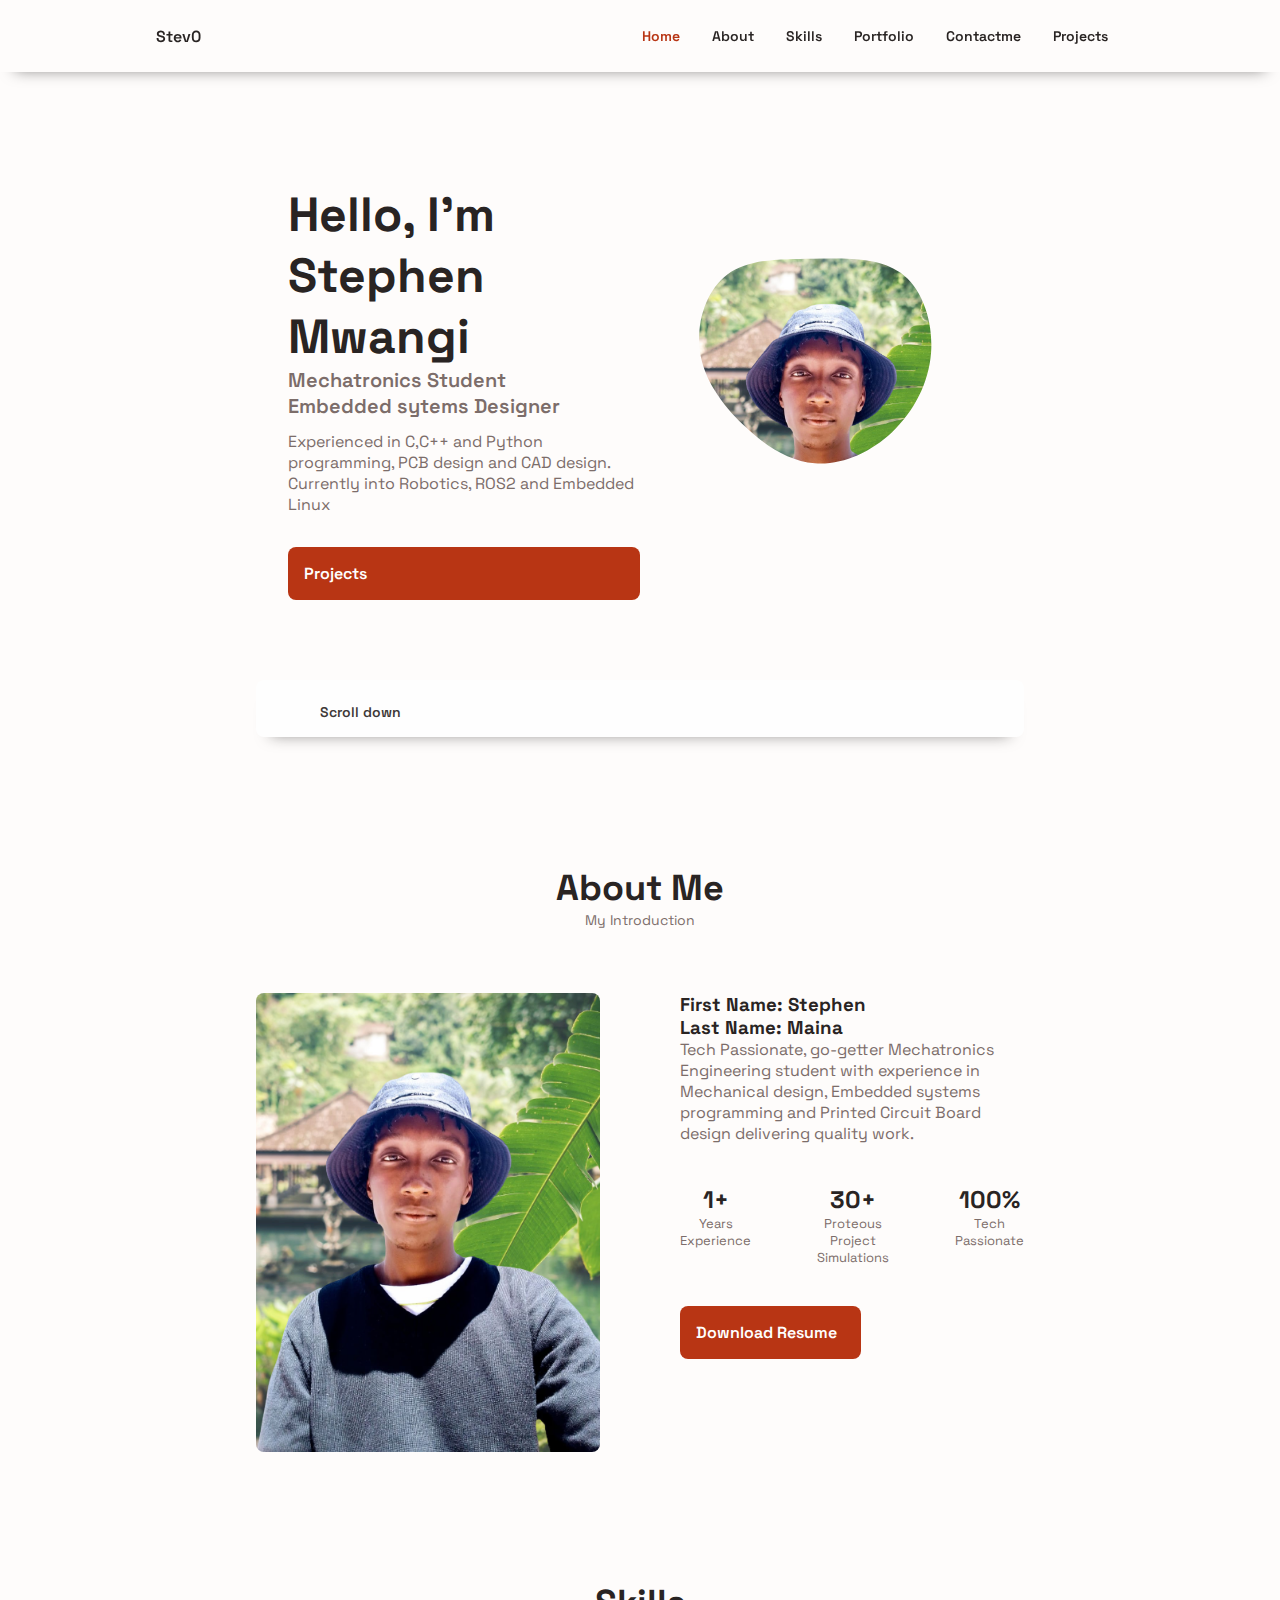
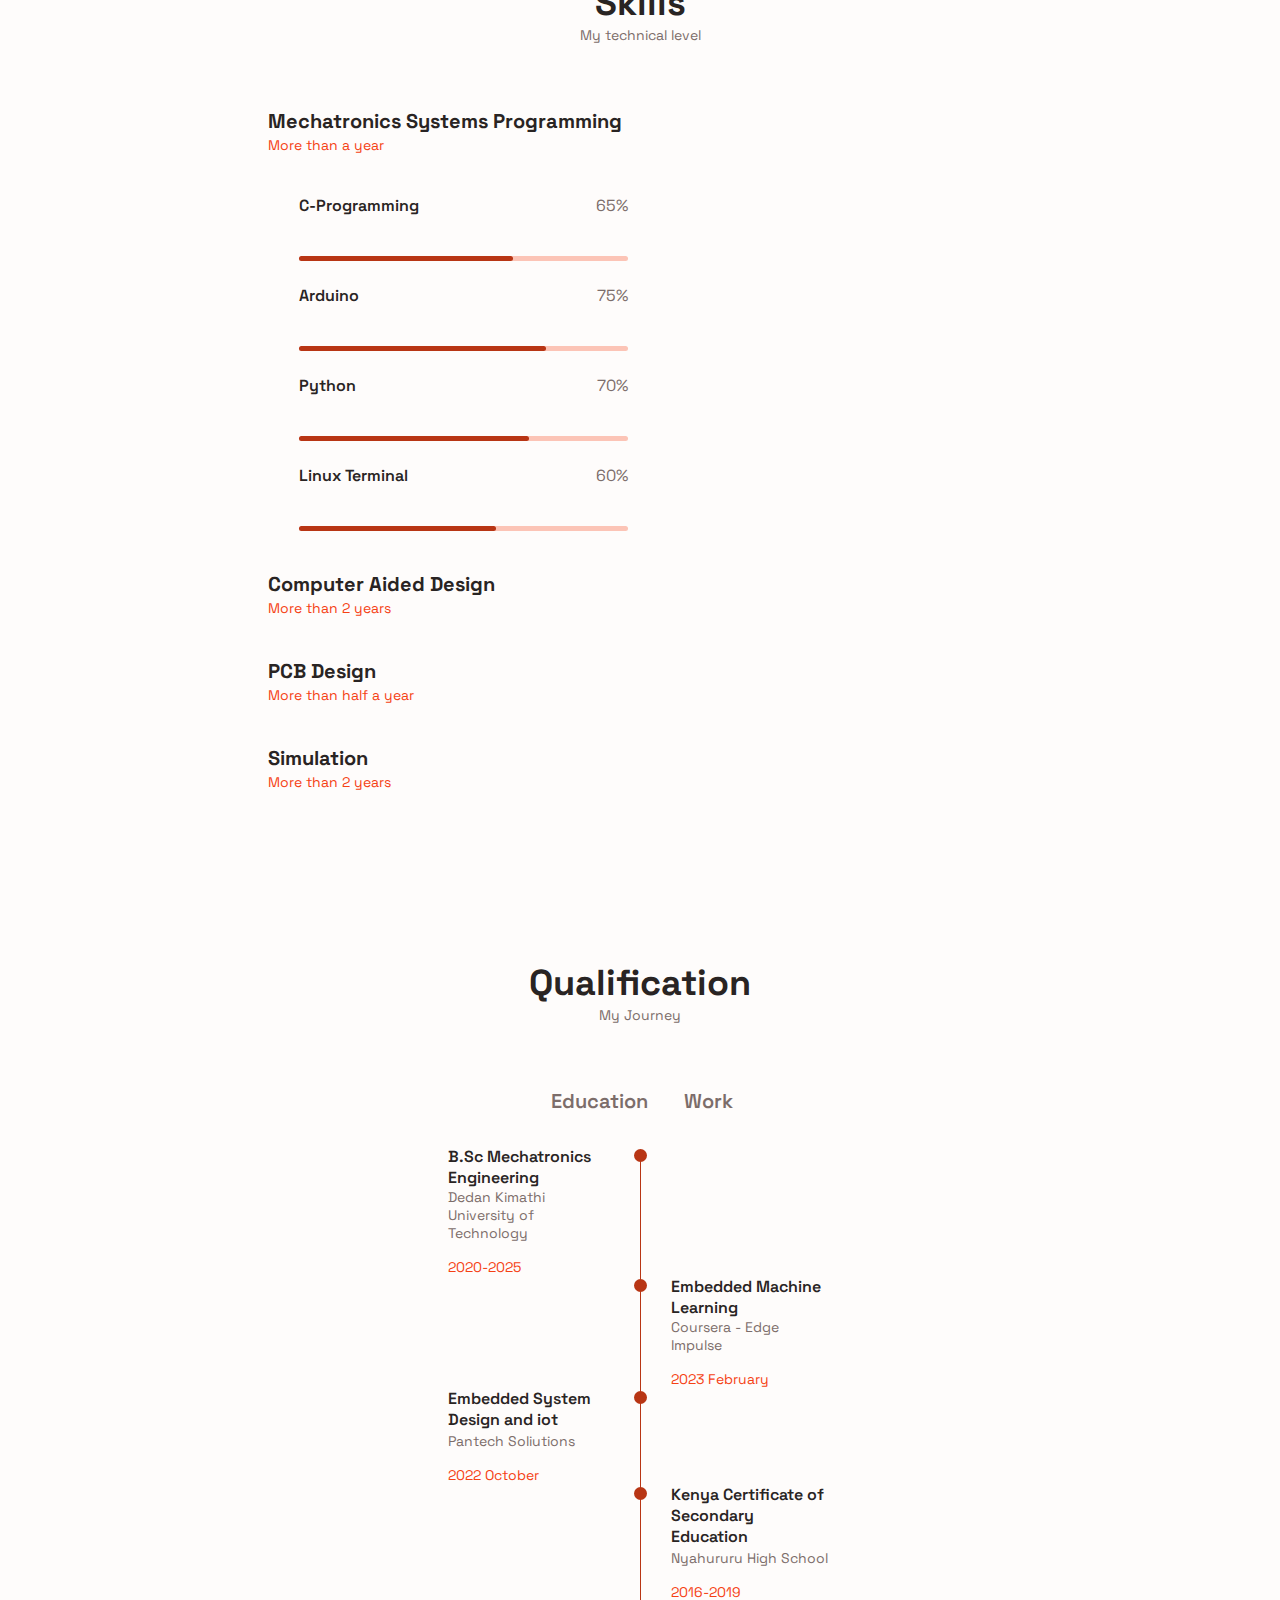
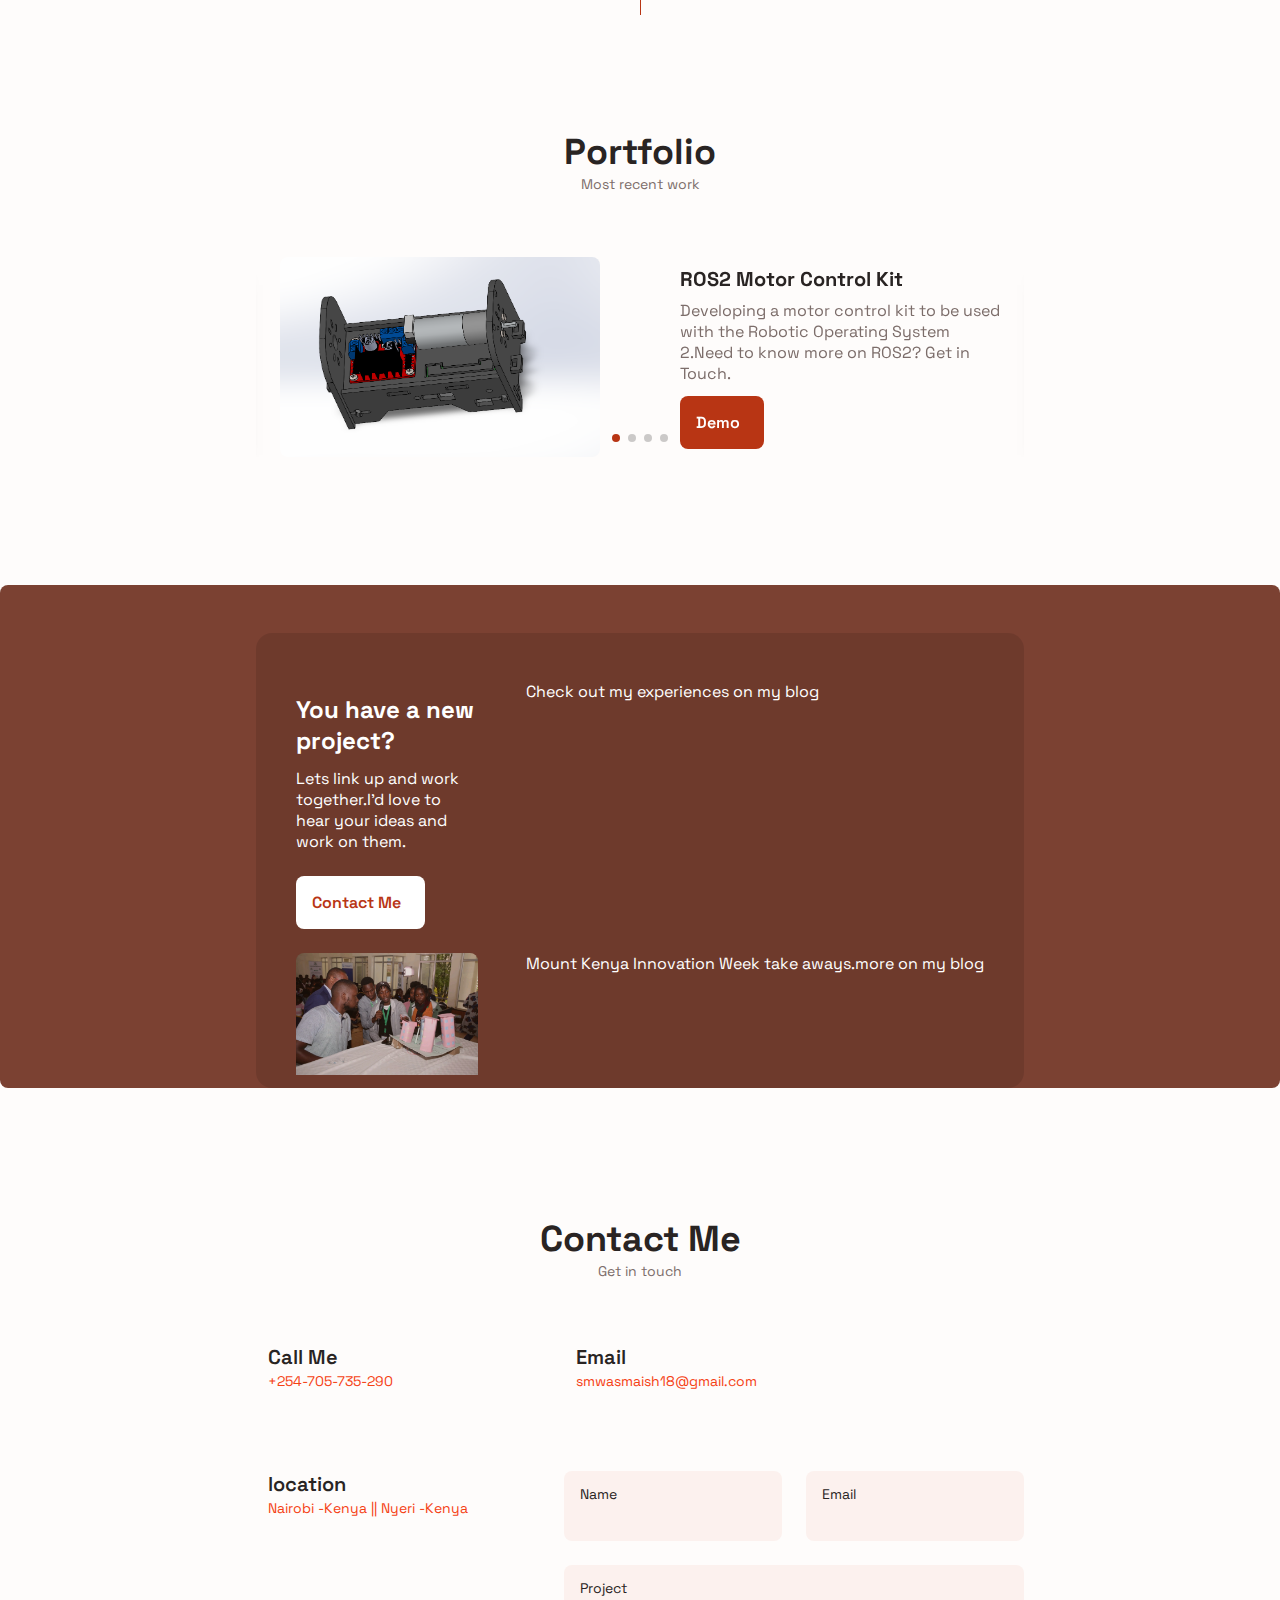
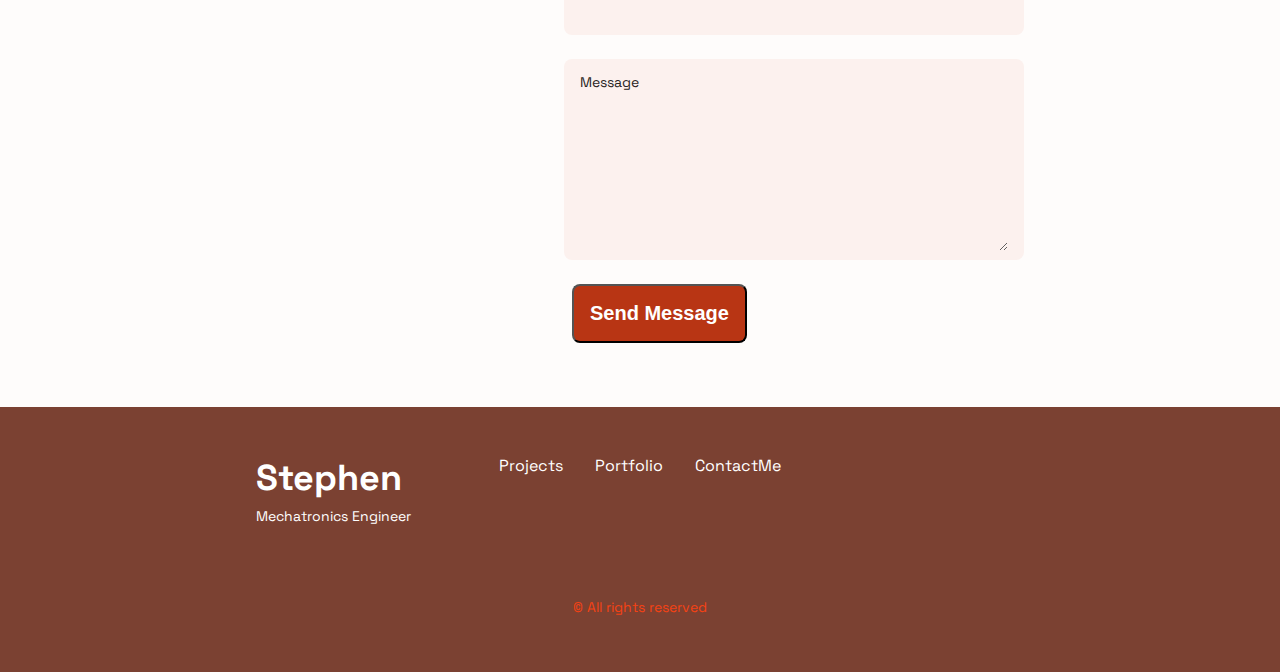
<file: index.html>
<!DOCTYPE html>
<html lang="en" dir="ltr">
  <head>

    <meta charset="utf-8" name="viewport" content="width=device-width, initial-scale=1.0">

    <link rel="stylesheet" href="https://unicons.iconscout.com/release/v4.0.0/css/line.css">

    <link rel="stylesheet" href="swiper-bundle.min.css">
    <link rel="stylesheet" href="style.css">

    <title>Stephen Mwangi's Portfolio</title>
  </head>
  <body>
    <!--==================== HEADER ====================-->
        <header class="header" id="header">

<nav class="nav container">
  <a href="#" class="nav_logo">Stev0<i class="uil uil-circuit "></i></a>
  <div class="nav_menu" id="nav_menu">
<ul class="nav_list grid">
<li class="nav_item"><a href="#home" class="nav_link active-link "><i class="uil uil-estate nav_icon "></i>Home</a></li>
<li class="nav_item"><a href="#about" class="nav_link"><i class="uil uil-user-circle nav_icon"></i>About</a></li>
<li class="nav_item"><a href="#skills" class="nav_link"><i class="uil uil-file-alt nav_icon"></i>Skills</a></li>
<li class="nav_item"><a href="#portfolio" class="nav_link"><i class="uil uil-scenery nav_icon"></i>Portfolio</a></li>
<li class="nav_item"><a href="#contactme" class="nav_link"><i class="uil uil-chat nav_icon"></i>Contactme</a></li>
<li class="nav_item"><a href="Blog.html" class="nav_link"><i class="uil uil-document-layout-center nav_icon"></i>Projects</a></li>
</ul>
<i class="uil uil-multiply nav_close" id="nav_close"></i>
   </div>
<div class="nav_btns">
<!--==================== theme change button ====================-->
<i class="uil uil-moon change-theme" id="theme-button"></i>

  <div class="nav_toggle" id="nav_toggle"><i class="uil uil-apps"></i></div></div>

</nav>
        </header>

        <!--==================== MAIN ====================-->
        <main class="main">
            <!--==================== HOME ====================-->
            <section class="home section" id="home">
<div class="home__container container grid">
<div class="home__content grid">
<div class="social__grid">
  <a href="https://www.linkedin.com/in/stephen-maina-22587a23b" class="home__social-icon" target="_blank"><i class="uil uil-linkedin-alt"></i></a>
  <a href="https://github.com/Stevemwa" class="home__social-icon" target="_blank"><i class="uil uil-github-alt"></i></a>
  <a href="https://wa.me/message/TF2RKOUZ6QI6A1" class="home__social-icon" target="_blank"><i class="uil uil-whatsapp"></i></a>
</div>
<div class="home__img">
  <svg viewBox="0 0 250 250" xmlns="http://www.w3.org/2000/svg">
    <defs>
      <clipPath id="user-space" clipPathUnits="userSpaceOnUse">
<path fill="#2fbca9" d="M62.4,-58.2C78,-46.9,85.6,-23.4,84,-1.6C82.4,20.3,71.6,40.5,56.1,55.1C40.5,69.6,20.3,78.5,1.4,77C-17.4,75.6,-34.8,63.9,-49.8,49.4C-64.8,34.8,-77.5,17.4,-80.2,-2.7C-82.9,-22.9,-75.7,-45.7,-60.7,-57C-45.7,-68.3,-22.9,-68,0.3,-68.3C23.4,-68.6,46.9,-69.4,62.4,-58.2Z" transform="translate(100 100)"
      </clipPath>
    </defs>

    <image width="100%" height="100%" x=12 y=18 class="home__blob-img"preserveAspectRatio="xMinYMin slice" xlink:href="img\Homedp.png" clip-path="url(#user-space)"/>
  </svg>
</div>
<div class="home__data">
  <h1 class="home__title">Hello, I'm Stephen Mwangi </h1>
  <h3 class="home__subtitle">Mechatronics Student <br> Embedded sytems Designer</h3>
  <p class="home__description"> Experienced in C,C++ and Python programming, PCB design and CAD design. Currently into Robotics, ROS2 and Embedded Linux</p>
  
<a href="Blog.html" class="button about__buttons" width="20px">      Projects <i class="uil uil-circuit "></i>  </i></a>



</div>
</div>
<div class="home__scroll">
<a href="#about" class="home__scroll-button button--flex"><i class="uil uil-mouse-alt-2 home__scroll-mouse"></i>
<span class="home__scroll-name">  Scroll down</span>
<i class="uil uil-angle-down home__scroll-arrow"></i>
</a>
</div>
</div>
            </section>

            <!--==================== ABOUT ====================-->
            <section class="about section" id="about">
<h2 class="section__title">About Me </h2>
<span class="section__subtitle">My Introduction</span>


<div class="about__container container grid">
  <img src="img\DPremovebg-preview.png" class="about__img" alt="">
<div class="about__data">
 <div class="metadata">
  <h3>First Name: Stephen</h3>
  <h3>Last Name: Maina</h3>
</div> 
  <p class="about__description">
    Tech Passionate, go-getter Mechatronics Engineering student with experience in Mechanical design, Embedded systems programming and Printed Circuit Board design delivering quality work.
  </p>
  <p class="about__description">

  </p>
  <div class="about__info">

    <div class="">
      <span class="about__info-title">1+</span>
      <span class="about__info-name">Years <br> Experience</span>
    </div>
    <div class="">
      <span class="about__info-title">30+</span>
      <span class="about__info-name">Proteous <br> Project <br>Simulations</span>
    </div>
    <div class="">
      <span class="about__info-title">100%</span>
      <span class="about__info-name">Tech <br> Passionate</span>
    </div>


  </div>
  <div class="about__buttons">
<a download"" href="img\Stephen Mwangi Maina's Resume.pdf" class="button button--flex">Download Resume<i class="uil uil-file-download button__icon"></i></a>
  </div>
</div>
</div>
            </section>

            <!--==================== SKILLS ====================-->
            <section class="skills section" id="skills">
              <h2 class="section__title">Skills</h2>
              <span class="section__subtitle">My technical level</span>
              <div class="skills__container container grid">
                <div class="">
<!--==================== SKILLS 1 ====================-->
<div class="skills__content skills__open ">
<div class="skills__header">
<i class="uil uil-brackets-curly skills__icon"></i>
<div class="">
  <h1 class="skills__title">Mechatronics Systems Programming</h1>
  <span class="skills__subtitle">More than  a year</span>

</div>
<i class="uil uil-angle-down skills__arrow"></i>
</div>
<div class="skills__list grid">


<div class="skills__data">
  <div class="skills__titles">
    <h3 class="skills__name">C-Programming</h3>
    <span class="skills__number">65%</span>
  </div>
  <div class="skills__bar">
<span class="skills__percentage skills__C"></span>
  </div>
</div>


<div class="skills__data">
  <div class="skills__titles">
    <h3 class="skills__name">Arduino</h3>
    <span class="skills__number">75%</span>
  </div>
  <div class="skills__bar">
<span class="skills__percentage skills__Arduino"></span>
  </div>
</div>

<div class="skills__data">
  <div class="skills__titles">
    <h3 class="skills__name">Python</h3>
    <span class="skills__number">70%</span>
  </div>
  <div class="skills__bar">
<span class="skills__percentage skills__Python"></span>
  </div>
</div>

<div class="skills__data">
  <div class="skills__titles">
    <h3 class="skills__name">Linux Terminal</h3>
    <span class="skills__number">60%</span>
  </div>
  <div class="skills__bar">
<span class="skills__percentage skills__siemens"></span>
  </div>
</div>


</div>
</div>
<!--==================== SKILLS 2 ====================-->
<div class="skills__content skills__close">
<div class="skills__header">
<i class="uil uil-ruler skills__icon"></i>
<div class="">
  <h1 class="skills__title">Computer Aided Design</h1>
  <span class="skills__subtitle">More than  2 years</span>

</div>
<i class="uil uil-angle-down skills__arrow"></i>
</div>
<div class="skills__list grid">


<div class="skills__data">
  <div class="skills__titles">
    <h3 class="skills__name">SOLIDWORKS</h3>
    <span class="skills__number">80%</span>
  </div>
  <div class="skills__bar">
<span class="skills__percentage skills__SOLIDWORKS"></span>
  </div>
</div>


<div class="skills__data">
  <div class="skills__titles">
    <h3 class="skills__name">AUTOCAD INVENTOR</h3>
    <span class="skills__number">60%</span>
  </div>
  <div class="skills__bar">
<span class="skills__percentage skills__INVENTER"></span>
  </div>
</div>


<div class="skills__data">
  <div class="skills__titles">
    <h3 class="skills__name">BLENDER</h3>
    <span class="skills__number">30%</span>
  </div>
  <div class="skills__bar">
<span class="skills__percentage skills__BLENDER"></span>
  </div>
</div>


</div>
</div>

<!--==================== SKILLS 3 ====================-->
<div class="skills__content skills__close">
<div class="skills__header">
<i class="uil uil-circuit skills__icon"></i>
<div class="">
  <h1 class="skills__title">PCB Design</h1>
  <span class="skills__subtitle">More than  half a year</span>

</div>
<i class="uil uil-angle-down skills__arrow"></i>
</div>
<div class="skills__list grid">


<div class="skills__data">
  <div class="skills__titles">
    <h3 class="skills__name">KiCad</h3>
    <span class="skills__number">88%</span>
  </div>
  <div class="skills__bar">
<span class="skills__percentage skills__KiCad"></span>
  </div>
</div>


<div class="skills__data">
  <div class="skills__titles">
    <h3 class="skills__name">Proteous</h3>
    <span class="skills__number">60%</span>
  </div>
  <div class="skills__bar">
<span class="skills__percentage skills__Prot"></span>
  </div>
</div>


</div>
</div>

<!--==================== SKILLS 4 ====================-->
<div class="skills__content skills__close">
<div class="skills__header">
<i class="uil uil-play skills__icon"></i>
<div class="">
  <h1 class="skills__title">Simulation</h1>
  <span class="skills__subtitle">More than  2 years</span>

</div>
<i class="uil uil-angle-down skills__arrow"></i>
</div>
<div class="skills__list grid">


<div class="skills__data">
  <div class="skills__titles">
    <h3 class="skills__name">Proteous</h3>
    <span class="skills__number">80%</span>
  </div>
  <div class="skills__bar">
<span class="skills__percentage skills__Proteous"></span>
  </div>
</div>


<div class="skills__data">
  <div class="skills__titles">
    <h3 class="skills__name">Simulink</h3>
    <span class="skills__number">40%</span>
  </div>
  <div class="skills__bar">
<span class="skills__percentage skills__Simulink"></span>
  </div>
</div>


</div>
</div>





                </div>
              </div>

            </section>

            <!--==================== QUALIFICATION ====================-->
            <section class="qualification section">
<h2 class="section__title">Qualification</h2>
<span class="section__subtitle">My Journey</span>
<div class="qualification__container container">
  <div class="qualification__tabs">

<div class="qualification__button button--flex qualification__active" data-target="#education">
<i class="uil uil-graduation-cap qualification__icon"></i>
Education
</div>

<div class="qualification__button button--flex" data-target="#work">
<i class="uil uil-briefcase-alt qualification__icon"></i>
Work
</div>

  </div>
<div class="qualification__sections">
  <!--==================== QUALIFICATION CONTENT 1 ====================-->
  <div class="qualification__content qualification__active " data-content id='education'>
      <!--==================== QUALIFICATION  1====================-->
      <div class="qualification__data">
<div class="">
  <h3 class="qualification__title">B.Sc Mechatronics Engineering</h3>
  <span class="qualification__subtitle">Dedan Kimathi University of Technology</span>
  <div class="qualification__calender">
    <i class="uil uil-calendar-alt"></i>
    2020-2025
  </div>
</div>
<div class="">
  <span class="qualification__rounder"></span>
  <span class="qualification__line"></span>
</div>
</div>
<!--==================== QUALIFICATION  2====================-->
<div class="qualification__data">
  <div class=""></div>
  <div class="">
  <span class="qualification__rounder"></span>
  <span class="qualification__line"></span>
  </div>
<div class="">
<h3 class="qualification__title">Embedded Machine Learning</h3>
<span class="qualification__subtitle">Coursera - Edge Impulse</span>
<div class="qualification__calender">
<i class="uil uil-calendar-alt"></i>
2023 February
</div>
</div>

</div>

<!--==================== QUALIFICATION  3====================-->
<div class="qualification__data">
<div class="">
<h3 class="qualification__title">Embedded System Design and iot</h3>
<span class="qualification__subtitle">Pantech Soliutions </span>
<div class="qualification__calender">
<i class="uil uil-calendar-alt"></i>
2022 October
</div>
</div>
<div class="">
<span class="qualification__rounder"></span>
<span class="qualification__line"></span>
</div>
</div>

<!--==================== QUALIFICATION  4====================-->
<div class="qualification__data">
<div class=""></div>
  <div class="">
  <span class="qualification__rounder"></span>
  <span class="qualification__line"></span>
  </div>
<div class="">
<h3 class="qualification__title">Kenya Certificate of Secondary Education</h3>
<span class="qualification__subtitle">Nyahururu High School</span>
<div class="qualification__calender">
<i class="uil uil-calendar-alt"></i>
2016-2019
</div>
</div>

</div>
</div>

<!--==================== QUALIFICATION CONTENT 2 ====================-->
<div class="qualification__content" data-content id='work'>
    <!--==================== QUALIFICATION  1====================-->
    <div class="qualification__data">
<div class="">
<h3 class="qualification__title">MECHATRONICS APPRENTICE</h3>
<span class="qualification__subtitle">Center for Development of Electronic Devices(DEKUT)</span>
<div class="qualification__calender">
  <i class="uil uil-calendar-alt"></i>
  2022-Present
</div>
</div>
<div class="">
<span class="qualification__rounder"></span>
<!--<span class="qualification__line"></span> -->
</div>
</div>
<!--==================== QUALIFICATION  2====================-->
<div class="qualification__data">
<div class=""></div>
<div class="">
<span class="qualification__rounder"></span>
<span class="qualification__line"></span>
</div>
<div class="">
<h3 class="qualification__title">ROBOTICS INSTRUCTOR</h3>
<span class="qualification__subtitle">Wira Technologies</span>
<div class="qualification__calender">
<i class="uil uil-calendar-alt"></i>
2023 March - 2023 May
</div>
</div>

</div>

<!--==================== QUALIFICATION  3====================-->
<div class="qualification__data">
<div class="">
<h3 class="qualification__title">ROBOTICS DESIGNER</h3>
<span class="qualification__subtitle">Art Sam Tech</span>
<div class="qualification__calender">
<i class="uil uil-calendar-alt"></i>
2023 February - 2023 March
</div>
</div>
<div class="">
<span class="qualification__rounder"></span>
<span class="qualification__line"></span>
</div>
</div>

<!--==================== QUALIFICATION  4====================-->
<div class="qualification__data">
<div class=""></div>
<div class="">
<span class="qualification__rounder"></span>
<span class="qualification__line"></span>
</div>
<div class="">
<h3 class="qualification__title">Pending</h3>
<span class="qualification__subtitle">pending</span>
<div class="qualification__calender">
<i class="uil uil-calendar-alt"></i>
🕥
</div>
</div>

</div>
</div>



</div>
</div>
            </section>


            <!--==================== PORTFOLIO ====================-->
    <section class="portfolio section" id="portfolio">
              <h2 class="section__title">Portfolio </h2>
              <span class="section__subtitle">Most recent work</span>
              <div class="portfolio__container container swiper-container swiper mySwiper">
                <div class="swiper-wrapper">
                  <!--==================== PORTFOLIO 1====================-->
        <div class="portfolio__content grid swiper-slide">
                    <img src="img\ROS.png" alt="" class="portfolio__img">
                    <div class="portfolio__data">
                      <h3 class="portfolio__title">ROS2 Motor Control Kit</h3>
                      <p class="portfolio__description">Developing a motor control kit to be used with the Robotic Operating System 2.Need to know more on ROS2? Get in Touch.</p>
           <a href="#"class="button button--flex button--small portfolio__button">Demo<i class="uil uil-arrow-right button__icon"></i></a>
                    </div>
        </div>

        <!--==================== PORTFOLIO 2====================-->
<div class="portfolio__content grid swiper-slide">
          <img src="img\Processing.png" alt="" class="portfolio__img">
          <div class="portfolio__data">
            <h3 class="portfolio__title">Rainfall Simulator </h3>
            <p class="portfolio__description">This is a GUI to control a valve so as to achieve a desired flow rate.Automatic mode uses PID control </p>
 <a href="#"class="button button--flex button--small portfolio__button">Demo<i class="uil uil-arrow-right button__icon"></i></a>
          </div>
</div>


<!--==================== PORTFOLIO 3====================-->
<div class="portfolio__content grid swiper-slide">
  <img src="img\Roboken_PCB.jpg" alt="" class="portfolio__img">
  <div class="portfolio__data">
    <h3 class="portfolio__title">ROBOKEN Robot PCB</h3>
    <p class="portfolio__description">PCB design using KiCAD of an STM32 blackpill shield to controll a robot with 5 servo robotic arm and 8ADC line tracker</p>
<a href="#"class="button button--flex button--small portfolio__button">Demo<i class="uil uil-arrow-right button__icon"></i></a>
  </div>
</div>


<!--==================== PORTFOLIO 4====================-->
<div class="portfolio__content grid swiper-slide">
  <img src="img\Ethernet_Modele.jpg" alt="" class="portfolio__img">
  <div class="portfolio__data">
    <h3 class="portfolio__title">Ethernet Module Clocking System</h3>
    <p class="portfolio__description">Using W5500 Ethernet Module on a Clocking In and out system to send data to a local server.</p>
<a href="#"class="button button--flex button--small portfolio__button">Demo<i class="uil uil-arrow-right button__icon"></i></a>
  </div>
</div>




    </div>
    <div class="swiper-button-next"><i class="uil uil-angle-right-b swiper-portfolio-icon"></i></div>
      <div class="swiper-button-prev"><i class="uil uil-angle-left-b swiper-portfolio-icon"></i></div>
      <div class="swiper-pagination"></div>

    </div>

    </section>

            <!--==================== PROJECT IN MIND ====================-->
            <section class="project section">
<div class="project__bg">
  <div class="project__container container grid">
    <div class="project__data">
      <h2 class="project__title">You have a new project?</h2>
      <p class="project__description">Lets link up and work together.I'd love to hear your ideas and work on them.</p>
      <a href="#contactme"class="button button--flex button--white">Contact Me
<i class="uil uil-comment-alt-dots project__icon button__icon"></i>
      </a>
</div>
<p class="project__description">Check out my experiences on my blog</p>

 <a href="Blog.html"><img src="img\blogposter.jpg" alt="" class="Project__img"/></a>
 <p class="project__description">Mount Kenya Innovation Week take aways.more on my blog</p>
  </div>
  </div>


            </section>

            <!--==================== TESTIMONIAL ====================
            <section class="testimonial section">

            </section>-->

            <!--==================== CONTACT ME ====================-->
            <section class="contact section" id="contactme">
<h2 class="section__title">Contact Me</h2>
<span class="section__subtitle">Get in touch</span>
<div class="contact__container container grid">

  <div class="contact__information">
      <i class="uil uil-phone-alt contact__icon"></i>
         <div class="">
             <h3 class="contact__title">Call Me</h3>
             <span class="contact__subtitle">+254-705-735-290</span>
         </div>
  </div>

  <div class="contact__information">
      <i class="uil uil-envelope-edit contact__icon "></i>
         <div class="">
             <h3 class="contact__title">Email</h3>
             <span class="contact__subtitle">smwasmaish18@gmail.com</span>
         </div>
  </div>

  <div class="contact__information">
      <i class="uil uil-location-pin-alt contact__icon"></i>
         <div class="">
             <h3 class="contact__title">location</h3>
             <span class="contact__subtitle">Nairobi -Kenya || Nyeri -Kenya</span>
         </div>
  </div>

<form class="contact__form grid"   action="mailto:smwasmaish18@gmail.com" method="post" enctype="text/plain">
<div class="contacts__inputs grid">

  <div class="contacts__content">
    <label for="" class="contact__label">Name</label>
    <input type="text" name="" value="" class="contact__input">
  </div>

  <div class="contacts__content">
    <label for="" class="contact__label">Email</label>
    <input type="email" name="" value="" class="contact__input">
  </div>


</div>
<div class="contacts__content">
  <label for="" class="contact__label">Project</label>
  <input type="text" name="" value="" class="contact__input">
</div>

<div class="contacts__content">
  <label for="" class="contact__label">Message</label>
  <textarea name="name" rows="7" cols="0" class="contact__input"></textarea>
</div>

<div class="">
  <input type="submit" value="Send Message" class="button button--flex uil uil-message button__icon">
  
</div>

</form>
</div>
</section>
        </main>

        <!--==================== FOOTER ====================-->
        <footer class="footer" id="foots">
<div class="footer__bg">
  <div class="footer__container container grid">
    <div class="">
      <h1 class="footer__title">Stephen</h1>
      <span class="footer__subtitle">Mechatronics Engineer</span>
    </div>

    <ul class="footer__links">
      <li><a href="Blog.html" class="footer__link">Projects</a></li>
      <li><a href="#portfolio" class="footer__link">Portfolio</a></li>
      <li><a href="#contactme" class="footer__link">ContactMe</a></li>
    </ul>
    <div class="footer__socials">
      <a href="#foots" class="footer__social" target="_blank"><i class="uil uil-facebook-f"></i></a>
      <a href="#foots" class="footer__social" target="_blank"><i class="uil uil-instagram"></i></a>
      <a href="#foots" class="footer__social" target="_blank"><i class="uil uil-twitter-alt"></i></a>

    </div>
  </div>
<p class="footer__copy">&#169; All rights reserved</p>
</div>
        </footer>

        <!--==================== SCROLL TOP ====================-->
<a href="#" class="scrollup" id="scroll-up">
<i class="uil uil-angle-double-up scrollup__icon"></i>
</a>

        <!--==================== SWIPER JS ====================-->
        <script src="swiper-bundle.min.js"></script>

<script type="text/javascript" src="main.js"></script>
  </body>
</html>
</file>
<file: style.css>
@import url('https://fonts.googleapis.com/css2?family=Space+Grotesk:wght@300;400;700&display=swap');



/*==================== VARIABLES CSS ====================*/
:root {
    --header-height: 3rem;

    /*========== Colors ==========*/
    /* Change favorite color */
    --hue-color: 12; /*Purple 250 - Green 142 - Blue 230 - Pink 340*/

    /* HSL color mode */
    --first-color: hsl(var(--hue-color), 80%, 40%);
    --first-color-second: hsl(var(--hue-color), 42%, 34%);
    --first-color-alt: hsl(var(--hue-color), 57%, 53%);
    --first-color-lighter: hsl(var(--hue-color), 92%, 85%);
    --title-color: hsl(var(--hue-color), 8%, 15%);
    --text-color: hsl(var(--hue-color), 8%, 45%);
    --text-color-light: hsl(var(--hue-color), 92%, 52%);
    --input-color: hsl(var(--hue-color), 70%, 96%);
    --body-color: hsl(var(--hue-color), 60%, 99%);
    --container-color: #f1e8fc;
    --scroll-bar-color: hsl(var(--hue-color), 12%, 90%);
    --scroll-thumb-color: hsl(var(--hue-color), 12%, 80%);

    /*========== Font and typography ==========*/
    --body-font: 'Space Grotesk', sans-serif;

    /* .5rem = 8px, 1rem = 16px, 1.5rem = 24px ... */
    --big-font-size: 2rem;
    --h1-font-size: 1.5rem;
    --h2-font-size: 1.25rem;
    --h3-font-size: 1.125rem;
    --normal-font-size: .938rem;
    --small-font-size: .813rem;
    --smaller-font-size: .75rem;

    /*========== Font weight ==========*/
    --font-medium: 600;
    --font-semi-bold: 750;

    /*========== Margenes Bottom ==========*/
    /* .25rem = 4px, .5rem = 8px, .75rem = 12px ... */
    --mb-0-25: .25rem;
    --mb-0-5: .5rem;
    --mb-0-75: .75rem;
    --mb-1: 1rem;
    --mb-1-5: 1.5rem;
    --mb-2: 2rem;
    --mb-2-5: 2.5rem;
    --mb-3: 3rem;

    /*========== z index ==========*/
    --z-tooltip: 10;
    --z-fixed: 100;
    --z-modal: 1000;
}

/* Font size for large devices */
@media screen and (min-width: 968px) {
    :root {
        --big-font-size: 3rem;
        --h1-font-size: 2.25rem;
        --h2-font-size: 1.5rem;
        --h3-font-size: 1.25rem;
        --normal-font-size: 1rem;
        --small-font-size: .875rem;
        --smaller-font-size: .813rem;
    }
}

/*========== Variables Dark theme ==========*/

body.dark-theme{


  --first-color-second: hsl(var(--hue-color), 30%, 8%);
  --title-color: hsl(var(--hue-color), 8%, 95%);
  --text-color: hsl(var(--hue-color), 8%, 75%);
  --input-color: hsl(var(--hue-color), 29%, 16%);
  --body-color: hsl(var(--hue-color), 28%, 12%);
  --container-color:  hsl(var(--hue-color), 29%, 16%);

  --scroll-bar-color: hsl(var(--hue-color), 12%, 40%);
  --scroll-thumb-color: hsl(var(--hue-color), 12%, 59%);

}

.nav_btns{
  display: flex;
  align-items: center;
}
.change-theme{
  font-size: 1.25rem;
  color: var(--title-color);
  margin-right: var(--mb-1);
  cursor: pointer;
}
.change-theme:hover{
  color: var(--first-color);
}

/*========== Button Dark/Light ==========*/


/*==================== BASE ====================*/
* {
  box-sizing: border-box;
  padding: 0;
  margin: 0;
}

html {
  scroll-behavior: smooth;
}

body {
  margin: 0 0 var(--header-height) 0;
  font-family: var(--body-font);
  font-size: var(--normal-font-size);
  background-color: var(--body-color);
  color: var(--text-color);
}

h1, h2, h3, h4 {
  color: var(--title-color);
  font-weight: var(--font-semi-bold);
}

ul {
  list-style: none;
}

a {
  text-decoration: none;
}

img {
  max-width: 100%;
  height: auto;
}

/*==================== REUSABLE CSS CLASSES ====================*/
.section {
  padding: 2rem 0 4rem;
}

.section__title {
  font-size: var(--h1-font-size);
  color: var(--title-color);
}

.section__subtitle {
  display: block;
  font-size: var(--small-font-size);
  margin-bottom: var(--mb-3);
}

.section__title,
.section__subtitle {
  text-align: center;
}

/*==================== LAYOUT ====================*/
.container {
  max-width: 768px;
  margin-left: var(--mb-1-5);
  margin-right: var(--mb-1-5);
}

.grid {
  display: grid;
  gap: 1.5rem;
}

.header {
  width: 100%;
  position: fixed;
  bottom: 0;
  left: 0;
  z-index: var(--z-fixed);
  background-color: var(--body-color);
  box-shadow: 0px 13px 15px -15px rgba(0, 0, 0,0.5);
  border-color: black;
}

/*==================== NAV ====================*/
.nav{
  max-width: 968px;
  height: var(--header-height);
  display:flex;
  justify-content: space-between;
  align-items:center;
}
.nav_logo,
.nav_toggle{
  color: var(--title-color);
  font-weight: var(--font-medium);
}
.nav_logo:hover{
  color: var(--first-color);
}
.nav_toggle{
  font-size: 1.1rem;
  cursor: pointer;
}
.nav_toggle:hover{
  color: var(--first-color);
}
@media screen and (max-width:767px) {
.nav_menu{
  position: fixed;
  bottom: -100%;
  left: 0;
  width: 100%;
  background-color: var(--body-color);
  padding: 2rem 1.5rem 4rem;
  box-shadow: 0 -1px 4px rgba(0, 0, 0, 0.15);
  border-radius: 1.5rem 1.5rem 0 0;
  transition: .3s;
  }
}
.nav_list{
  grid-template-columns: repeat(3, 1fr);
  gap:2rem;
}
.nav_link{
  display: flex;
  flex-direction: column;
  align-items: center;
  font-size: var(--small-font-size);
  color: var(--title-color);
  font-weight: var(--font-medium);
  }
  .nav_link:hover{
    color: var(--first-color);
  }
  .nav_icon{
    font-size: 1.2rem;
  }

.nav_close{
  position: absolute;
  right: 1.3rem;
  bottom: .5rem;
  font-size: 1.5rem;
  cursor: pointer;
  color: var(--first-color);
}
.nav_close:hover{
  color: var(--first-color-alt);
}
/* show menu */
.show-menu{
  bottom: 0;
}

/* Active link */
.active-link{
color: var(--first-color);
}

/* Change background header */
.scroll-header{
  box-shadow: 0 -1px 4px rgba(0, 0, 0, 0.15);
}

/*==================== HOME ====================*/
.home__content{
  grid-template-columns: .5fr 3fr;
  padding-top: 3.5rem;
  align-items: center;
}
.home__social{
  cursor: pointer;
  display: grid;
  grid-template-columns: max-content;
  row-gap: 1rem;

}
.home__social-icon{
  font-size: 1.45rem;
  color: var(--first-color);
}

.home__social-icon:hover{
  
color: var(--first-color-alt);
}
.home__blob{
  width: 150px;
  fill:var(--first-color);
}
.home__blob-img{
width: 199px;

}
.home__data{
  grid-column: 1/3;
}
.home__title{
  font-size: var(--big-font-size);
}
.home__subtitle{
  font-size: var(--h3-font-size);
  color: var(--text-color);
  font-weight: var(--font-medium);
  margin-bottom: var(--mb-0-75);
}
.home__description{
  margin-bottom: var(--mb-2);
}
.home__scroll{
  
  background-color:white;
  box-shadow: 0px 13px 15px -15px rgba(0, 0, 0,0.5);
  color: rgb(248, 16, 16);
  padding: 1rem;
  border-radius: .5rem;
  align-self: center;
  opacity: .9;

  /*display: none;*/
}
.home__scroll-button{
  color: var(--first-color);
  transition: .4s;
}
.home__scroll-button:hover{
transform: translate(.25rem);
}
.home__scroll-mouse{
  font-size: 2rem;
}
.home__scroll-name{
  font-size: var(--small-font-size);
  color: var(--title-color);
  font-weight: var(--font-medium);
  margin-right: var(--mb-0-25);
}
.home__scroll-arrow{
  font-size: 1.25rem;
}
.homerbtns{
  display: inline-block;
}


/*==================== BUTTONS ====================*/
.button{
  display: inline-block;
  background-color: var(--first-color);
  color: white;
  padding: 1rem;
  border-radius: .5rem;
  font-weight: var(--font-medium);
}
.button:hover{
  background-color:  var(--first-color-alt);
}
.button__icon{
  font-size: 1.25rem;
  margin-left: var(--mb-0-5);
  transition: .3s;

}
.button--white{
  background-color: white;
  color: var(--first-color);
}
.button--white:hover{
  background-color: white;
}
.button--flex{
  display:inline-flex;
  align-items: center;
  align-self: center;
  align-content: center;
  text-align: center;
}

/*==================== ABOUT ====================*/
.about__img{
  width: 200px;
  border-radius: .5rem;
  justify-self:center;
  align-self: center;

}
.about__description{
  text-align: center;
  margin-bottom: var(--mb-2-5);
}
.about__info{
  display: flex;
  justify-content: space-evenly;
  margin-bottom: var(--mb-2-5);
}
.about__info-title{
  font-size: var(--h2-font-size);
  font-weight: var(--font-semi-bold);
  color: var(--title-color);
}
.about__info-name{
  font-size: var(--smaller-font-size);
}
.about__info-title,
.about__info-name{
  display: block;
  text-align: center;
}
.about__buttons{
  display: flex;
  justify-content: center;
}
/*==================== SKILLS ====================*/

.skills__container{
  row-gap:0;
}
.skills__header{
  display: flex;
  align-items: center;
  margin-bottom: var(--mb-2-5);
  cursor: pointer;
}
.skills__icon,
.skills__arrow{
  font-size: 2rem;
  color: var(--first-color);
}
.skills__icon{
  margin-right:var(--mb-0-75);
}
.skills__title{
  font-size: var(--h3-font-size);
}
.skills__subtitle{
  font-size: var(--small-font-size);
  color: var(--text-color-light);
}
.skills__arrow{
  margin-left: auto;
  transition: 0.4s;
}
.skills__list{
  row-gap:1.5rem;
  padding-left: 2.7rem;
}


.skills__titles{
  display: flex;
  justify-content: space-between;
  margin-bottom: var(--mb-2-5);
}
.skills__name{
  font-size: var(--normal-font-size);
  font-weight: var(--font-medium);
}
.skills__bar,
.skills__percentage{
  height: 5px;
  border-radius: 0.25rem;
}
.skills__bar{
  background-color: var(--first-color-lighter);
}
.skills__percentage{
  display: block;
  background-color:var(--first-color);
}
.skills__C{
  width: 65%;
}
.skills__Arduino{
  width: 75%;
}
.skills__Python{
  width: 70%;
}
.skills__siemens{
  width: 60%;
}
.skills__SOLIDWORKS{
  width: 80%;
}
.skills__INVENTER{
  width: 60%;
}
.skills__BLENDER{
  width: 30%;
}
.skills__KiCad{
  width: 88%;
}
.skills__Prot{
  width: 60%;
}
.skills__Proteous{
  width: 80%;
}
.skills__Simulink{
  width: 40%;
}
.skills__close .skills__list{
  height: 0;
  overflow: hidden;
}
.skills__open .skills__list{
  height: max-content;
  margin-bottom: var(--mb-2-5);
}
.skills__open .skills__arrow{
  transform: rotate(-180deg);
}






/*==================== QUALIFICATION ====================*/
.qualification__tabs{
  display: flex;
  justify-content: space-between;
  margin-bottom: var(--mb-2);
}
.qualification__button{
  font-size: var(--h3-font-size);
  font-weight: var(--font-medium);
  cursor: pointer;
}
.qualification__button:hover{
  color: var(--first-color);
}
.qualification__icon{
  font-size: 1.8rem;
  margin-right: var(--mb-0-25);
}
.qualification__data{
  display: grid;
  grid-template-columns: 1fr max-content 1fr;
  column-gap: 1.5rem;
}
.qualification__title{
  font-size: var(--normal-font-size);
  font-weight: var(--font-medium);

}
.qualification__subtitle{
  display: inline-block;
  font-size: var(--small-font-size);
  margin-bottom: var(--mb-1);
}
.qualification__calender{
  font-size: var(--small-font-size);
  color: var(--text-color-light);
}
.qualification__rounder{
  display: inline-block;
  width: 13px;
  height: 13px;
  background-color: var(--first-color);
  border-radius: 50%
}
.qualification__line{
  display: block;
  width: 1px;
  height: 100%;
  background-color: var(--first-color);
  transform: translate(6px, -7px);
}
.qualification [data-content]{
  display: none;
}
.qualification__active[data-content]{
  display: block;
}
.qualification__button .qualification__active{
color: var(--first-color);
}

/*==================== SERVICES ====================*/


/* Active Modal */


/*==================== PORTFOLIO ====================*/
.portfolio__container{
  overflow: initial;
}
.portfolio__content{
  padding: 0 1.5rem;
  box-shadow: 0px 13px 15px -15px rgba(0, 0, 0,0.5);
}
.portfolio__img:hover{
  transform: scale(1.10, 1.10);
}
.portfolio__img{
  width: 265px;
  height: 200px;
  border-radius: .5rem;
  justify-self:centre;
}
.portfolio__title{
  font-size: var(--h3-font-size);
  margin-bottom: var(--mb-0-5)
}
.portfolio__description{
  margin-bottom: var(--mb-0-75);
}
.portfolio__button:hover .button__icon{
  transform: translateX(.25rem);
}
.swiper-button-prev::after,
.swiper-button-next::after{
  content: '';
}
.swiper-portfolio-icon{
  font-size: 2rem;
  color: var(--first-color);
}
.swiper-button-prev{
  left: -.5rem;
}
.swiper-button-next{
  right:-.5rem;
}
.swiper-container-horizontal > .swiper-pagination-bullets{
  bottom: -5.5rem;
}
.swiper-pagination-bullet-active{
  background-color:  var(--first-color);
}
.swiper-button-prev,
.swiper-button-next,
.swiper-pagination-bullet{
  outline: none;
}

/*==================== PROJECT IN MIND ====================*/
.project{
  text-align: center;
}
.project__bg{
  background-color: var(--first-color-second);
  padding-top: 3rem;
  border-radius: .5rem;
  }
  .project__title{
    font-size: var(--h2-font-size);
    margin-bottom: var(--mb-0-75);
  }
  .project__description{
    margin-bottom: var(--mb-1-5);
  }
  .project__title,
  .project__description{
    color: white;
  }
  .Project__img{
    width: 100%;
    justify-self:center;
    justify-content: center;
    border-radius: .5rem;
    padding-bottom: .5rem;
  opacity: .8;
  }
  .Project__img:hover{
    opacity: .6;
  }



/*==================== TESTIMONIAL ====================*/


/*==================== CONTACT ME ====================*/
.contact__container{
  row-gap: 3rem;
}
.contact__information{
  display: flex;
  margin-bottom: var(--mb-2);
}
.contact__icon{
  font-size: 2rem;
  color: var(--first-color);
  margin-right: var(--mb-0-75);
}
.contact__title{
  font-size: var(--h3-font-size);
  font-weight: var(--font-medium)
}
.contact__subtitle{
  font-size: var(--small-font-size);
  color: var(--text-color-light);
}

.contacts__content{
  background-color: var(--input-color);
  border-radius: .5rem;
  padding: .75rem 1rem .25rem;
}
.contact__label{
font-size: var(--small-font-size);
color: var(--title-color);

}
.contact__input{
  width: 100%;
  background-color: var(--input-color);
  color: var(--text-color);
  font-family: var(--body-font);
  font-size: var(--normal-font-size);
  border: none;
  outline: none;
  padding: .25rem .5rem .5rem 0;
}
/*==================== FOOTER ====================*/
.footer{
  padding-top: 2rem;
}
.footer__container{
  row-gap: 3.5rem;
}
.footer__bg{
  background-color: var(--first-color-second);
  padding: 2rem 0 3rem;
}
.footer__title{
  font-size: var(--h1-font-size);
  margin-bottom: var(--mb-0-25);
}
.footer__subtitle{
  font-size: var(--small-font-size);
}
.footer__links{
  display: flex;
  flex-direction: column;
  row-gap:1.5rem;
  font-size: 1rem;
}
.footer__link:hover{
  color: var(--first-color-lighter);
}
.footer__social{
  font-size: 1.25rem;
  margin-right: var(--mb-1-5);
}
.footer__social:hover{
  color: var(--first-color-lighter);
  font-size: 1.5rem;
}
.footer__copy{
  font-size: var(--small-font-size);
  text-align: center;
  color: var(--text-color-light);
  margin-top: var(--mb-3);
}
.footer__title,
.footer__subtitle,
.footer__link,
.footer__social{
  color: white;
}

/*========== SCROLL UP ==========*/
.scrollup{
  position: fixed;
  right: 1rem;
  bottom: -20%;
  background-color: var(--first-color);
  opacity: .8;
  padding: 0 .3rem;
  border-radius: .4rem;
  z-index: var(--z-tooltip);
  transition: .4s;

}
.scrollup:hover{
  background-color: var(--first-color-alt);
}
.scrollup__icon{
  font-size: 1.5rem;
  color: white;
}


/* Show scroll */
.show-scroll{
  bottom: 5rem;
}

/*========== SCROLL BAR ==========*/
::-webkit-scrollbar{
  width: .60rem;
  background-color: var(--scroll-bar-color);
  border-radius: .5rem;
}
::-webkit-scrollbar-thumb{
  background-color: var(--scroll-thumb-color);
  border-radius: .5rem;
}
::-webkit-scrollbar-thumb:hover{
  background-color: var(--text-color-light);
  border-radius: .5rem;
}

/*==================== MEDIA QUERIES ====================*/
/* For small devices */
@media screen and (max-width: 350px) {
  .container{
    margin-left: var(--mb-1);
    margin-right: var(--mb-1);
  }
  .nav_menu{
    padding: 2rem .25rem 4rem;
  }
  .nav_list{
column-gap: 0;
  }
  .home__content{
    grid-template-columns: .25fr 3fr;
  }
  .home__blob{
    width: 180px;
  }
  .skills__title{
    font-size: var(--normal-font-size);
  }
  .qualification__data{
    gap:.5rem;
  }
  .Project__img{
    width: 200px;

  }

}

/* For medium devices */
@media screen and (min-width: 568px){
  .home__content{
    grid-template-columns: max-content 1fr 1fr;
  }
  .home__data{
    grid-column: initial;
  }

    .home__img{
      order: 1;
      justify-content: center;
  }

  .about__container,
  .skills__container,
  .portfolio__content,
  .project__container,
  .contact__container,
  .footer__container{
    grid-template-columns: repeat(2, 1fr);
  }
.qualification__sections{
  display: grid;
  grid-template-columns: .6fr;
  justify-content: center;
}
}

/* For large devices */
@media screen and (min-width: 768px){
.container{
  margin-left: auto;
  margin-right: auto;
}
body{
  margin: 0;
}
.section{
  padding: 6rem 0 2rem;
}
.section__subtitle{
  margin-bottom: 4rem;
}
.header{
  top: 0;
  bottom: initial;
}
.header,
.main,
.footer__container{
  padding: 0 1rem;
}
.nav{
  height: calc(var(--header-height) + 1.5rem);
  column-gap: 1rem;
}
.nav_icon,
.nav_close,
.nav_toggle{
  display: none;
}
.nav_list{
  display: flex;
  column-gap: 2rem;
}
.nav_menu{
  margin-left: auto;
}
.change-theme{
  margin: 0;
}
.home__container{
  row-gap: 5rem;
}
.home__content{
  padding-top: 5.5rem;
  column-gap: 2rem;
}
.home__blob{
  width: 270px;
}
.home__scroll{
  display: block;
}
.home__scroll-button{
  margin-left: 3rem;
}
.about__container{
  column-gap: 5rem;

}
.about__img{
  width: 350px;
}
.about__description{
  text-align: initial;
}
.about__info{
  justify-content: space-between;
}
.about__buttons{
  justify-content: initial;
}
.qualification__tabs{
  justify-content: center;
}
.qualification__button{
  margin: 0 var(--mb-1);
}
.qualification__sections{
  grid-template-columns: .5fr;
}
.portfolio__img{
  width: 320px;
}
.portfolio__content{
  align-items: center;
}
.project{
  text-align: initial;
}
.project__bg{
  background: var(--first-color-second);
}
.project__container{
  background-color: rgba(0, 0, 0, 0.1);
  border-radius: 1rem;
  padding: 3rem 2.5rem 0;

  grid-template-columns: 1fr max-content;
  column-gap: 3rem;
}
.project__data{
  padding-top: .8rem;
}
.footer__container{
  grid-template-columns: repeat(3,1fr);
}
.footer__bg{
  padding: 3rem 0 3.5rem;
}
.footer__links{
  flex-direction: row;
  column-gap: 2rem;
}
.footer__social{
  justify-self: flex-end;
}
.footer__copy{
  margin-top: 4.5rem;
}

}

@media screen and (min-width: 1024px){
  .header,
  .main,
  .footer__container{
    padding: 0;
  }
  .home__blob{
    width: 320px;
  }
  .home__social{
    transform: translateX(-6rem);
    flex-direction: row;
  }
  .portfolio__content{
    column-gap: 5rem;
  }
  .swiper-portfolio-icon{
    font-size: 3.5rem;
  }
  .swiper-button-prev{
    left: -3.5rem;
  }
  .swiper-button-next{
    right: -3.5rem;
  }
  .swiper-container-horizontal > .swiper-pagination-bullets{
    bottom: -5rem;
  }
  .contact__form{
    width: 460px;
  }
  .contacts__inputs{
    grid-template-columns: repeat(2,1fr);
  }


}
</file>
